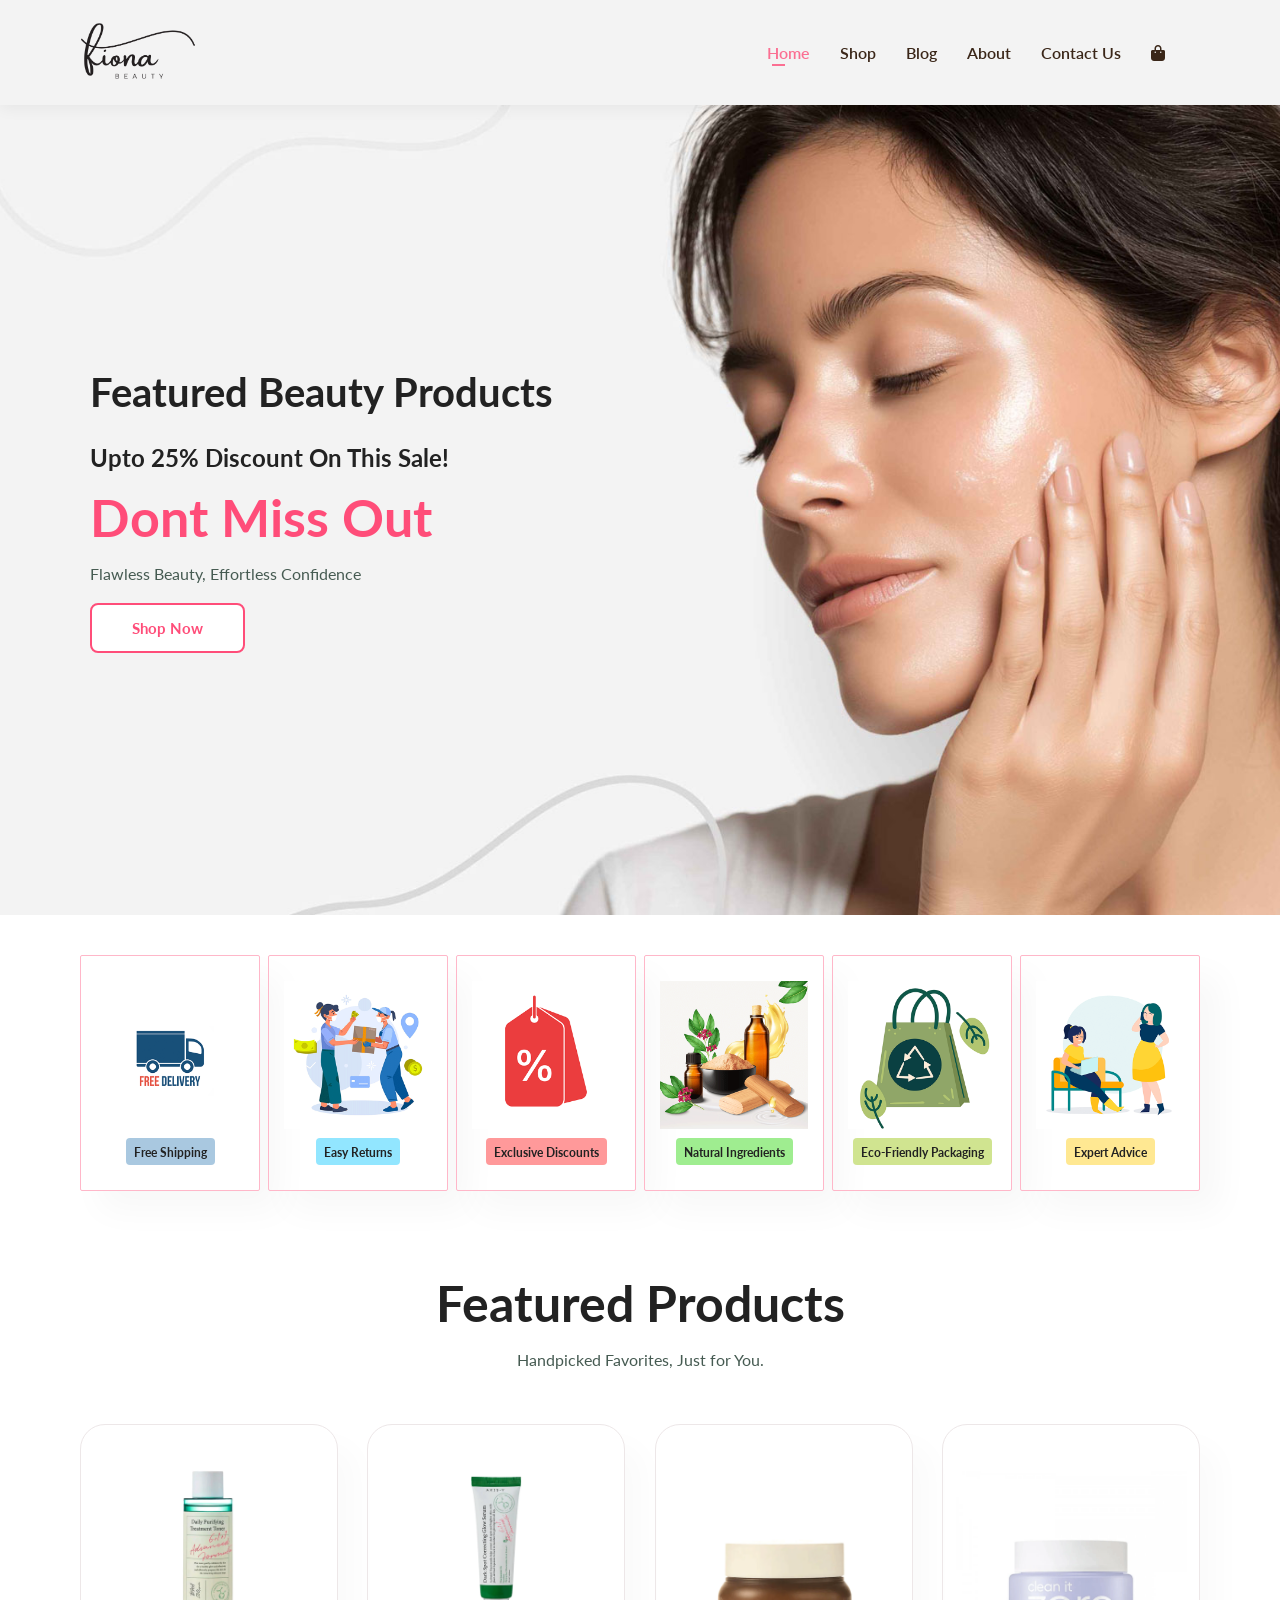
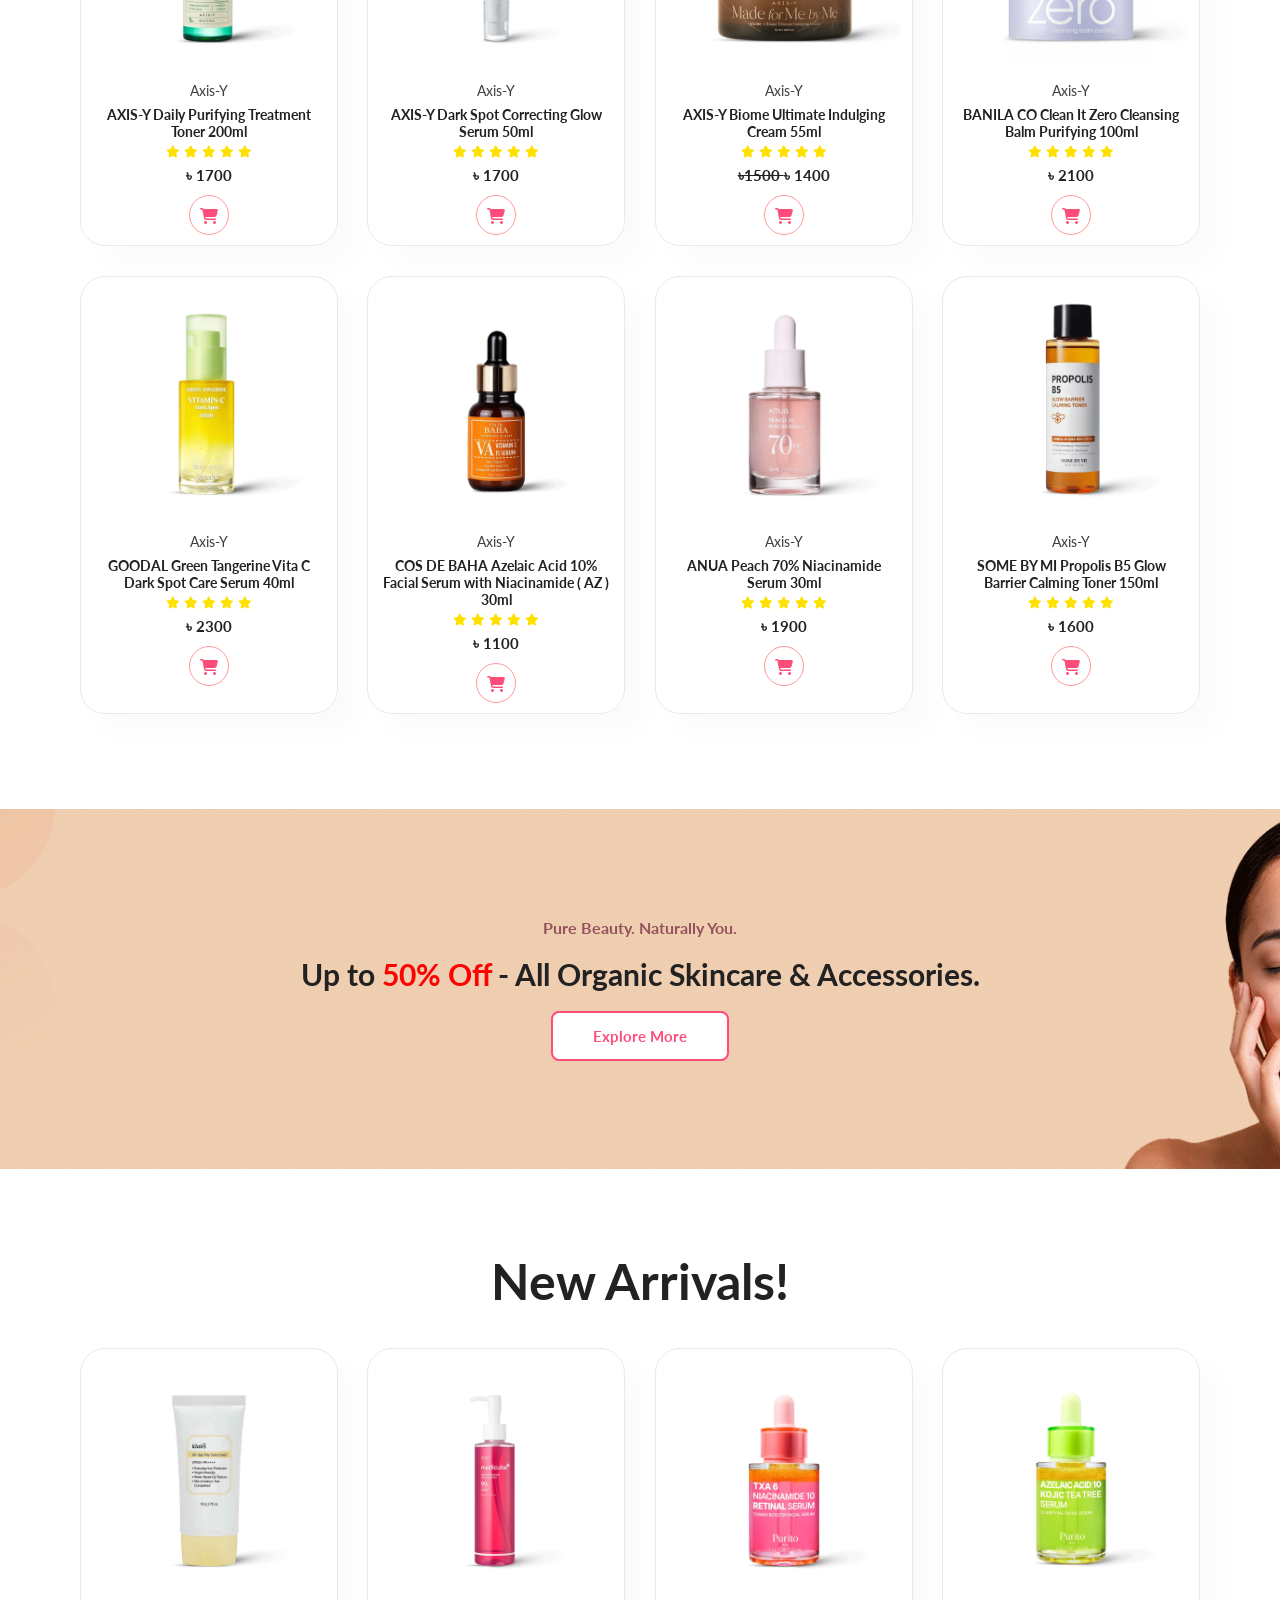
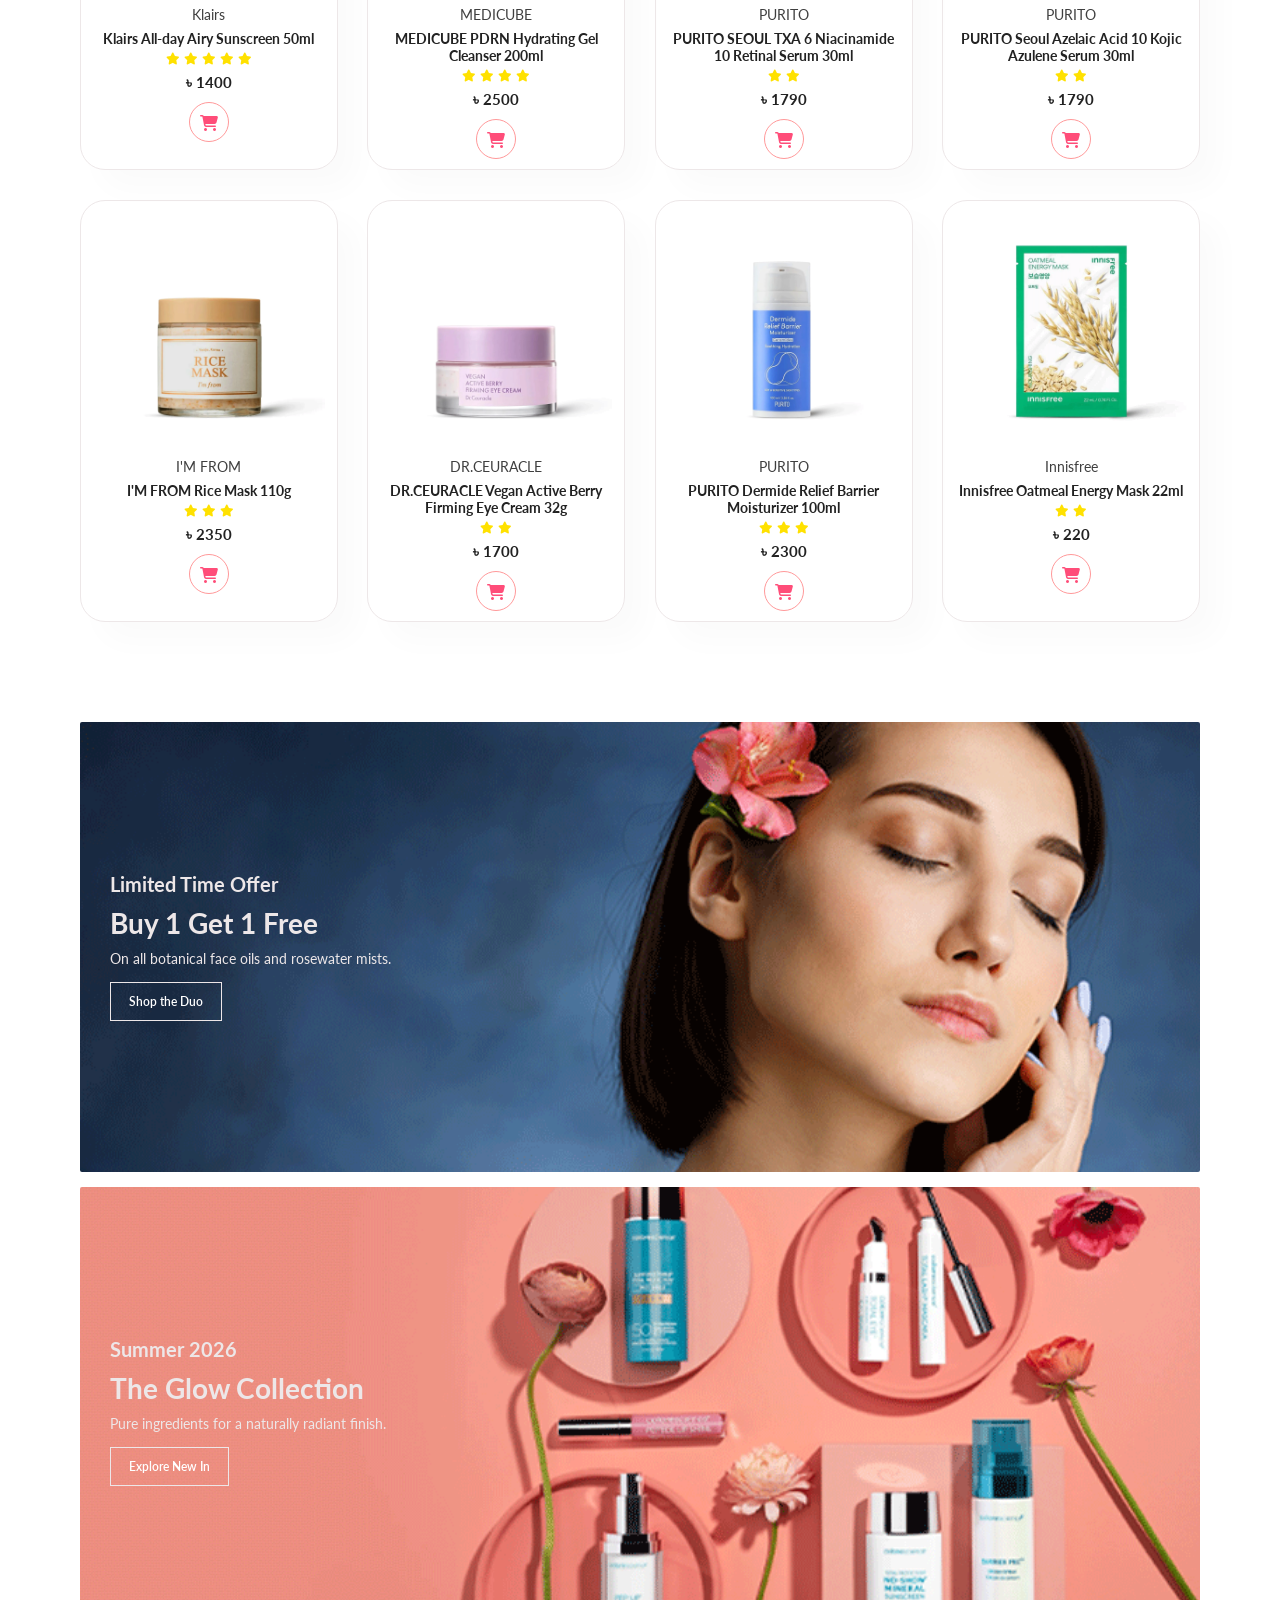
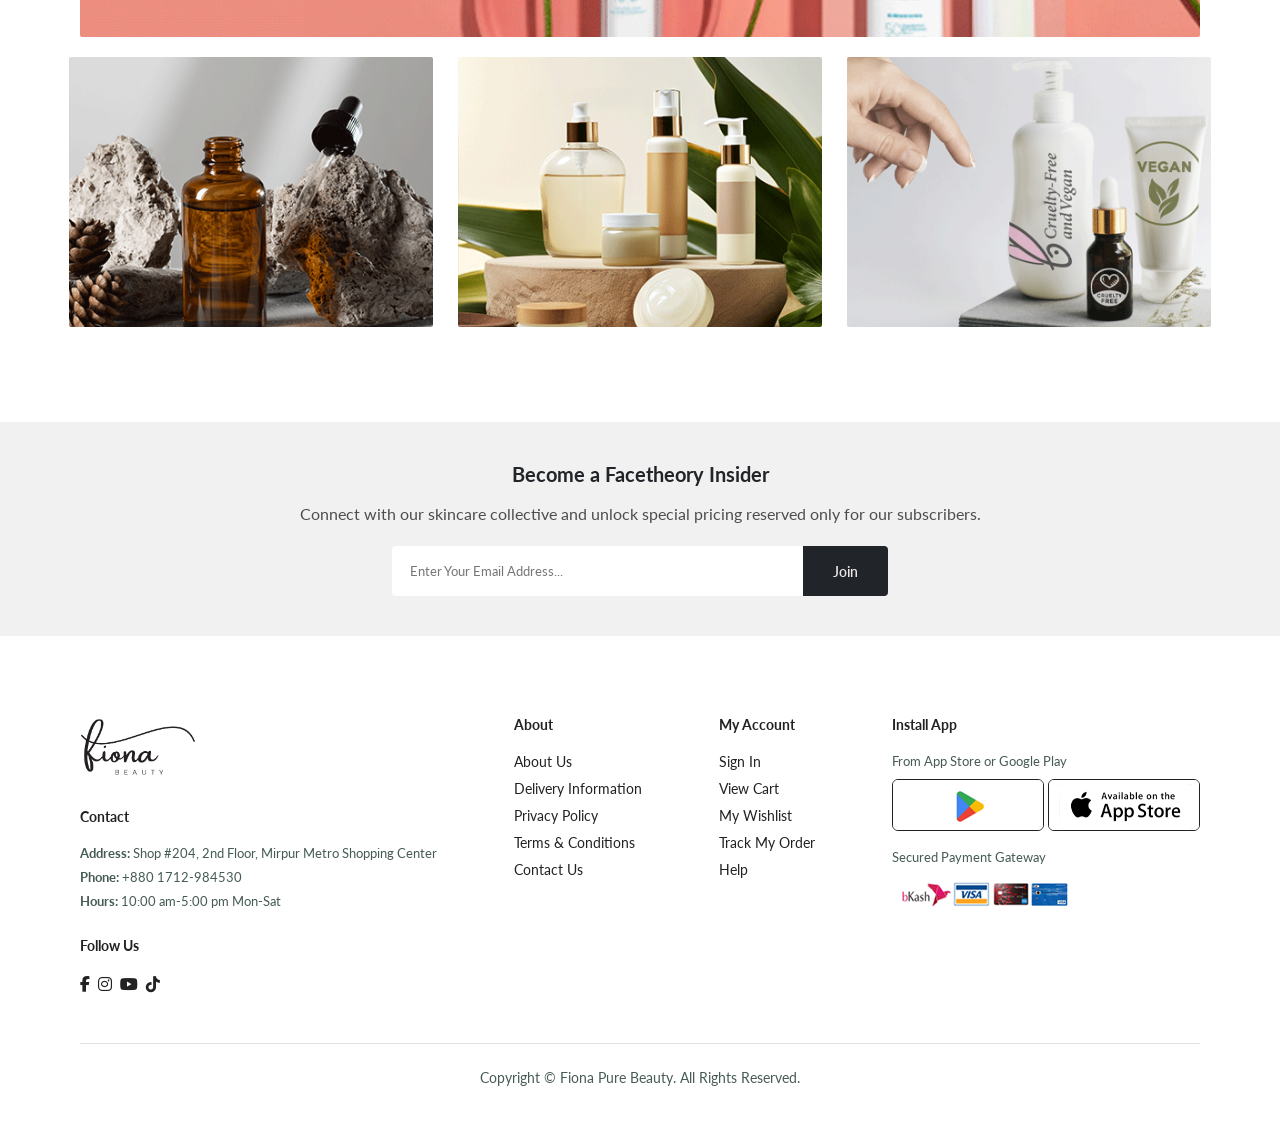
<file: index.html>
<!DOCTYPE html>
<html lang="en">
    <head>
        <meta charset="UTF-8">
        <meta http-equiv="X-UA-Compatible" content="IE=edge">
        <meta name="viewport" content="width=device-width, initial-scale=1.0">
        <title>sultanabd</title>
        <link rel="stylesheet" href="style.css">
        <link
rel="stylesheet"
  href="https://cdnjs.cloudflare.com/ajax/libs/font-awesome/6.4.0/css/all.min.css"
/>
    </head>
    <body>

        <section id ="header">
            <a href="#"> <img src="images/logo_1.png"class="logo" ></a>

           <div id="navbar">
    <ul>
        <li><a class="active" href="index.html">Home</a></li>
        <li><a href="shop.html">Shop</a></li>
        <li><a href="blog.html">Blog</a></li>
        <li><a href="about.html">About</a></li>
        <li><a href="contact.html">Contact Us</a></li>
        <li id="lg-bag"><a href="cart.html"><i class="fa-duotone fa-solid fa-bag-shopping"></i></a></li>
        <a href="#" id="close"><i class="fas fa-times"></i></a>
    </ul>
</div> 
        <div id="mobile">
            <a href="cart.html"> <i class="fa-solid fa-bag-shopping" ></i></a>
            <i id="bar" class="fas fa-outdent">  </i> 
            
        </div>

        </section>

        <section id ="hero"> 
            <h4>Featured Beauty Products</h4>
            <h2>Upto 25% Discount On This Sale!</h2>
            <h1>Dont Miss Out</h1>
            <p> Flawless Beauty, Effortless Confidence</p>
            <button> Shop Now </button>
        </section>

        <section id="feature" class ="section-p1">
            <div class="feat-box">
                <img src="images/feature/freeshipping.png" alt="">  
                <h6>Free Shipping</h6>
            </div>
             <div class="feat-box">
                <img src="images/feature/easy-return.png" alt="">  
                <h6>Easy Returns</h6>
            </div>
             <div class="feat-box">
                <img src="images/feature/Exclusive-Discounts.png" alt="">  
                <h6>Exclusive Discounts</h6>
            </div>
             <div class="feat-box">
                <img src="images/feature/ingredient.png" alt="">  
                <h6>Natural Ingredients</h6>
            </div>
             <div class="feat-box">
                <img src="images/feature/eco-friendly.png" alt="">  
                <h6>Eco-Friendly Packaging</h6>
            </div>
             <div class="feat-box">
                <img src="images/feature/advice.png" alt="">  
                <h6>Expert Advice</h6>
            </div>

        </section>

        <section id="product-1" class ="section-p1"> 
            <h1> Featured Products</h1>
            <p> Handpicked Favorites, Just for You. </p>
            <div class="pro-container"> 
                <div class="pro">
                    <img src="images/product image/1.png" alt="">
                    <div class="description"> 
                    <span> Axis-Y</span>
                    <h5> AXIS-Y Daily Purifying Treatment Toner 200ml </h5>
                    <div class ="star">
                        <i class="fas fa-star"></i>
                        <i class="fas fa-star"></i>
                        <i class="fas fa-star"></i>
                        <i class="fas fa-star"></i>
                        <i class="fas fa-star"></i>
                    </div>
                    <h4> ৳ 1700</h4>
                </div>
                <a href="#"><i class="fas fa-shopping-cart cart"  ></i> </a>
            </div>
            <div class="pro">
                    <img src="images/product image/2.png" alt="">
                    <div class="description"> 
                    <span> Axis-Y</span>
                    <h5> AXIS-Y Dark Spot Correcting Glow Serum 50ml </h5>
                    <div class ="star">
                        <i class="fas fa-star"></i>
                        <i class="fas fa-star"></i>
                        <i class="fas fa-star"></i>
                        <i class="fas fa-star"></i>
                        <i class="fas fa-star"></i>
                    </div>
                    <h4> ৳ 1700</h4>
                </div>
                <a href="#"><i class="fas fa-shopping-cart cart"  ></i> </a>
            </div>
            <div class="pro">
                    <img src="images/product image/3.png" alt="">
                    <div class="description"> 
                    <span> Axis-Y</span>
                    <h5> AXIS-Y Biome Ultimate Indulging Cream 55ml </h5>
                    <div class ="star">
                        <i class="fas fa-star"></i>
                        <i class="fas fa-star"></i>
                        <i class="fas fa-star"></i>
                        <i class="fas fa-star"></i>
                        <i class="fas fa-star"></i>
                    </div>
                    <h4>  <del> ৳1500 </del> ৳ 1400</h4>
                </div>
                <a href="#"><i class="fas fa-shopping-cart cart"  ></i> </a>
            </div>
            <div class="pro">
                    <img src="images/product image/4.png" alt="">
                    <div class="description"> 
                    <span> Axis-Y</span>
                    <h5> BANILA CO Clean It Zero Cleansing Balm Purifying 100ml </h5>
                    <div class ="star">
                        <i class="fas fa-star"></i>
                        <i class="fas fa-star"></i>
                        <i class="fas fa-star"></i>
                        <i class="fas fa-star"></i>
                        <i class="fas fa-star"></i>
                    </div>
                    <h4> ৳ 2100</h4>
                </div>
                <a href="#"><i class="fas fa-shopping-cart cart"  ></i> </a>
            </div>
            <div class="pro">
                    <img src="images/product image/5.png" alt="">
                    <div class="description"> 
                    <span> Axis-Y</span>
                    <h5> GOODAL Green Tangerine Vita C Dark Spot Care Serum 40ml </h5>
                    <div class ="star">
                        <i class="fas fa-star"></i>
                        <i class="fas fa-star"></i>
                        <i class="fas fa-star"></i>
                        <i class="fas fa-star"></i>
                        <i class="fas fa-star"></i>
                    </div>
                    <h4> ৳ 2300</h4>
                </div>
                <a href="#"><i class="fas fa-shopping-cart cart"  ></i> </a>
            </div>
            <div class="pro">
                    <img src="images/product image/6.png" alt="">
                    <div class="description"> 
                    <span> Axis-Y</span>
                    <h5> COS DE BAHA Azelaic Acid 10% Facial Serum with Niacinamide ( AZ ) 30ml </h5>
                    <div class ="star">
                        <i class="fas fa-star"></i>
                        <i class="fas fa-star"></i>
                        <i class="fas fa-star"></i>
                        <i class="fas fa-star"></i>
                        <i class="fas fa-star"></i>
                    </div>
                    <h4> ৳ 1100</h4>
                </div>
                <a href="#"><i class="fas fa-shopping-cart cart"  ></i> </a>
            </div>
            <div class="pro">
                    <img src="images/product image/7.png" alt="">
                    <div class="description"> 
                    <span> Axis-Y</span>
                    <h5> ANUA Peach 70% Niacinamide Serum 30ml </h5>
                    <div class ="star">
                        <i class="fas fa-star"></i>
                        <i class="fas fa-star"></i>
                        <i class="fas fa-star"></i>
                        <i class="fas fa-star"></i>
                        <i class="fas fa-star"></i>
                    </div>
                    <h4> ৳ 1900</h4>
                </div>
                <a href="#"><i class="fas fa-shopping-cart cart"  ></i> </a>
            </div>
            <div class="pro">
                    <img src="images/product image/8.png" alt="">
                    <div class="description"> 
                    <span> Axis-Y</span>
                    <h5> SOME BY MI Propolis B5 Glow Barrier Calming Toner 150ml </h5>
                    <div class ="star">
                        <i class="fas fa-star"></i>
                        <i class="fas fa-star"></i>
                        <i class="fas fa-star"></i>
                        <i class="fas fa-star"></i>
                        <i class="fas fa-star"></i>
                    </div>
                    <h4> ৳ 1600</h4>
                </div>
                <a href="#"><i class="fas fa-shopping-cart cart"  ></i> </a>
            </div>
        </div>
        </section>

        <section id ="banner" class="section-m1" >
            <h4> Pure Beauty. Naturally You. </h4>
            <h2> Up to <span> 50% Off </span> - All Organic Skincare & Accessories. </h2>
            <button> Explore More </button>

             </section>


        <section id="product-1" class ="section-p1"> 
            <h1> New Arrivals!</h1>
           <div class="pro-container"> 
                <div class="pro">
                    <img src="images/product image/n_1.png" alt="">
                    <div class="description"> 
                    <span> Klairs </span>
                    <h5> Klairs All-day Airy Sunscreen 50ml </h5>
                    <div class ="star">
                        <i class="fas fa-star"></i>
                        <i class="fas fa-star"></i>
                        <i class="fas fa-star"></i>
                        <i class="fas fa-star"></i>
                        <i class="fas fa-star"></i>
                    </div>
                    <h4> ৳ 1400</h4>
                </div>
                <a href="#"><i class="fas fa-shopping-cart cart"  ></i> </a>
            </div>
            <div class="pro">
                    <img src="images/product image/n_2.png" alt="">
                    <div class="description"> 
                    <span> MEDICUBE </span>
                    <h5> MEDICUBE PDRN Hydrating Gel Cleanser 200ml </h5>
                    <div class ="star">
                        <i class="fas fa-star"></i>
                        <i class="fas fa-star"></i>
                        <i class="fas fa-star"></i>
                        <i class="fas fa-star"></i>
                       
                    </div>
                    <h4> ৳ 2500</h4>
                </div>
                <a href="#"><i class="fas fa-shopping-cart cart"  ></i> </a>
            </div>
            <div class="pro">
                    <img src="images/product image/n_3.png" alt="">
                    <div class="description"> 
                    <span> PURITO </span>
                    <h5> PURITO SEOUL TXA 6 Niacinamide 10 Retinal Serum 30ml </h5>
                    <div class ="star">
                        <i class="fas fa-star"></i>
                        <i class="fas fa-star"></i>
                   
                    </div>
                    <h4> ৳ 1790</h4>
                </div>
                <a href="#"><i class="fas fa-shopping-cart cart"  ></i> </a>
            </div>
            <div class="pro">
                    <img src="images/product image/n_4.png" alt="">
                    <div class="description"> 
                    <span> PURITO</span>
                    <h5> PURITO Seoul Azelaic Acid 10 Kojic Azulene Serum 30ml </h5>
                    <div class ="star">
                        <i class="fas fa-star"></i>
                        <i class="fas fa-star"></i>
                        
                    </div>
                    <h4> ৳ 1790</h4>
                </div>
                <a href="#"><i class="fas fa-shopping-cart cart"  ></i> </a>
            </div>
            <div class="pro">
                    <img src="images/product image/n_5.png" alt="">
                    <div class="description"> 
                    <span> I'M FROM </span>
                    <h5> I'M FROM Rice Mask 110g </h5>
                    <div class ="star">
                        <i class="fas fa-star"></i>
                        <i class="fas fa-star"></i>
                        <i class="fas fa-star"></i>
                   
                    </div>
                    <h4> ৳ 2350</h4>
                </div>
                <a href="#"><i class="fas fa-shopping-cart cart"  ></i> </a>
            </div>
            <div class="pro">
                    <img src="images/product image/n_6.png">
                    <div class="description"> 
                    <span> DR.CEURACLE </span>
                    <h5> DR.CEURACLE Vegan Active Berry Firming Eye Cream 32g </h5>
                    <div class ="star">
                        <i class="fas fa-star"></i>
                        <i class="fas fa-star"></i>
              
                    </div>
                    <h4> ৳ 1700</h4>
                </div>
                <a href="#"><i class="fas fa-shopping-cart cart"  ></i> </a>
            </div>
            <div class="pro">
                    <img src="images/product image/n_7.png" alt="">
                    <div class="description"> 
                    <span> PURITO </span>
                    <h5> PURITO Dermide Relief Barrier Moisturizer 100ml </h5>
                    <div class ="star">
                        <i class="fas fa-star"></i>
                        <i class="fas fa-star"></i>
                        <i class="fas fa-star"></i>
                       
                    </div>
                    <h4> ৳ 2300</h4>
                </div>
                <a href="#"><i class="fas fa-shopping-cart cart"  ></i> </a>
            </div>
            <div class="pro">
                    <img src="images/product image/n_8.png" alt="">
                    <div class="description"> 
                    <span> Innisfree </span>
                    <h5> Innisfree Oatmeal Energy Mask 22ml </h5>
                    <div class ="star">
                        <i class="fas fa-star"></i>
                        <i class="fas fa-star"></i>
                        
                    </div>
                    <h4> ৳ 220 </h4>
                </div>
                <a href="#"><i class="fas fa-shopping-cart cart"  ></i> </a>
            </div>
        </div>
        </section>
        
        <section id ="sm-banner" class="section-m1" >
            <div class="banner-box">
                <h4> Limited Time Offer </h4>
                <h2> Buy 1 Get 1 Free </h2>
                <span> On all botanical face oils and rosewater mists. </span>
                <button class="white"> Shop the Duo </button>
                 </div>

                 <div class="banner-box-2">
                <h4> Summer 2026 </h4>
                <h2> The Glow Collection </h2>
                <span> Pure ingredients for a naturally radiant finish. </span>
                <button class="white"> Explore New In </button>
                 </div>
             </section>
        
        <section id="banner-3">
              <div class="banner-box">
                
                
               </div>
               <div class="banner-box banner-box-2">
                
                
               </div>
               <div class="banner-box banner-box-3">
             
                
               </div>
             </section>
             </section>    

        <section id="newsletter"  class ="section-p1" class="section-m1"> 
            <div class="newstext"> 
                <h4> Become a Facetheory Insider </h4> 
                 <p> Connect with our skincare collective and unlock special pricing reserved only for our subscribers. </p>
             </div>
             <div class="form">
                <input type="text" placeholder="Enter Your Email Address...">
                <button class="normal"> Join </button>
             </div>

        </section>

        <footer class="section-p1">
            <div class="col">
               <img src="images/logo_1.png" alt="" class="footer-logo">
               <h4> Contact </h4>
               <p> <strong> Address: </strong> Shop #204, 2nd Floor, Mirpur Metro Shopping Center </p>
               <p> <strong> Phone:</strong> +880 1712-984530 </p>
               <p> <strong> Hours: </strong> 10:00 am-5:00 pm Mon-Sat </p>
               <div class="follow"> 
                <h4> Follow Us</h4>
                <div class="icon"> 
                    <i class="fab fa-facebook-f"> </i>
                    <i class="fab fa-instagram"> </i>
                    <i class="fab fa-youtube"> </i>
                    <i class="fab fa-tiktok"></i>
                    
                </div>
               </div>
             </div>

             <div class="col">
                 <h4> About  </h4>
                 <a href="#"> About Us </a>
                 <a href="#"> Delivery Information </a>
                 <a href="#"> Privacy Policy </a>
                 <a href="#"> Terms & Conditions </a>
                 <a href="#"> Contact Us </a>
                 
                </div>

                 <div class="col">
                 <h4> My Account  </h4>
                 <a href="#"> Sign In </a>
                 <a href="#"> View Cart </a>
                 <a href="#"> My Wishlist </a>
                 <a href="#"> Track My Order </a>
                 <a href="#"> Help </a>
                 
                </div>
                <div class="col install">
                 <h4> Install App  </h4>
                 <p> From App Store or Google Play </p>
                 <div class="row">
                 <img src="images/footer/play.png" alt="">
                 <img src="images/footer/app.png" alt="">
                 </div>
                 <p> Secured Payment Gateway </p>
                 <img src="images/footer/visa.png" alt="">
                </div>
               
                <div class="copyright">
                    <p> Copyright © Fiona Pure Beauty. All Rights Reserved.</p>
                     </div>



        </footer>

        <script src="script.js"></script> 
    </body></html>
</file>
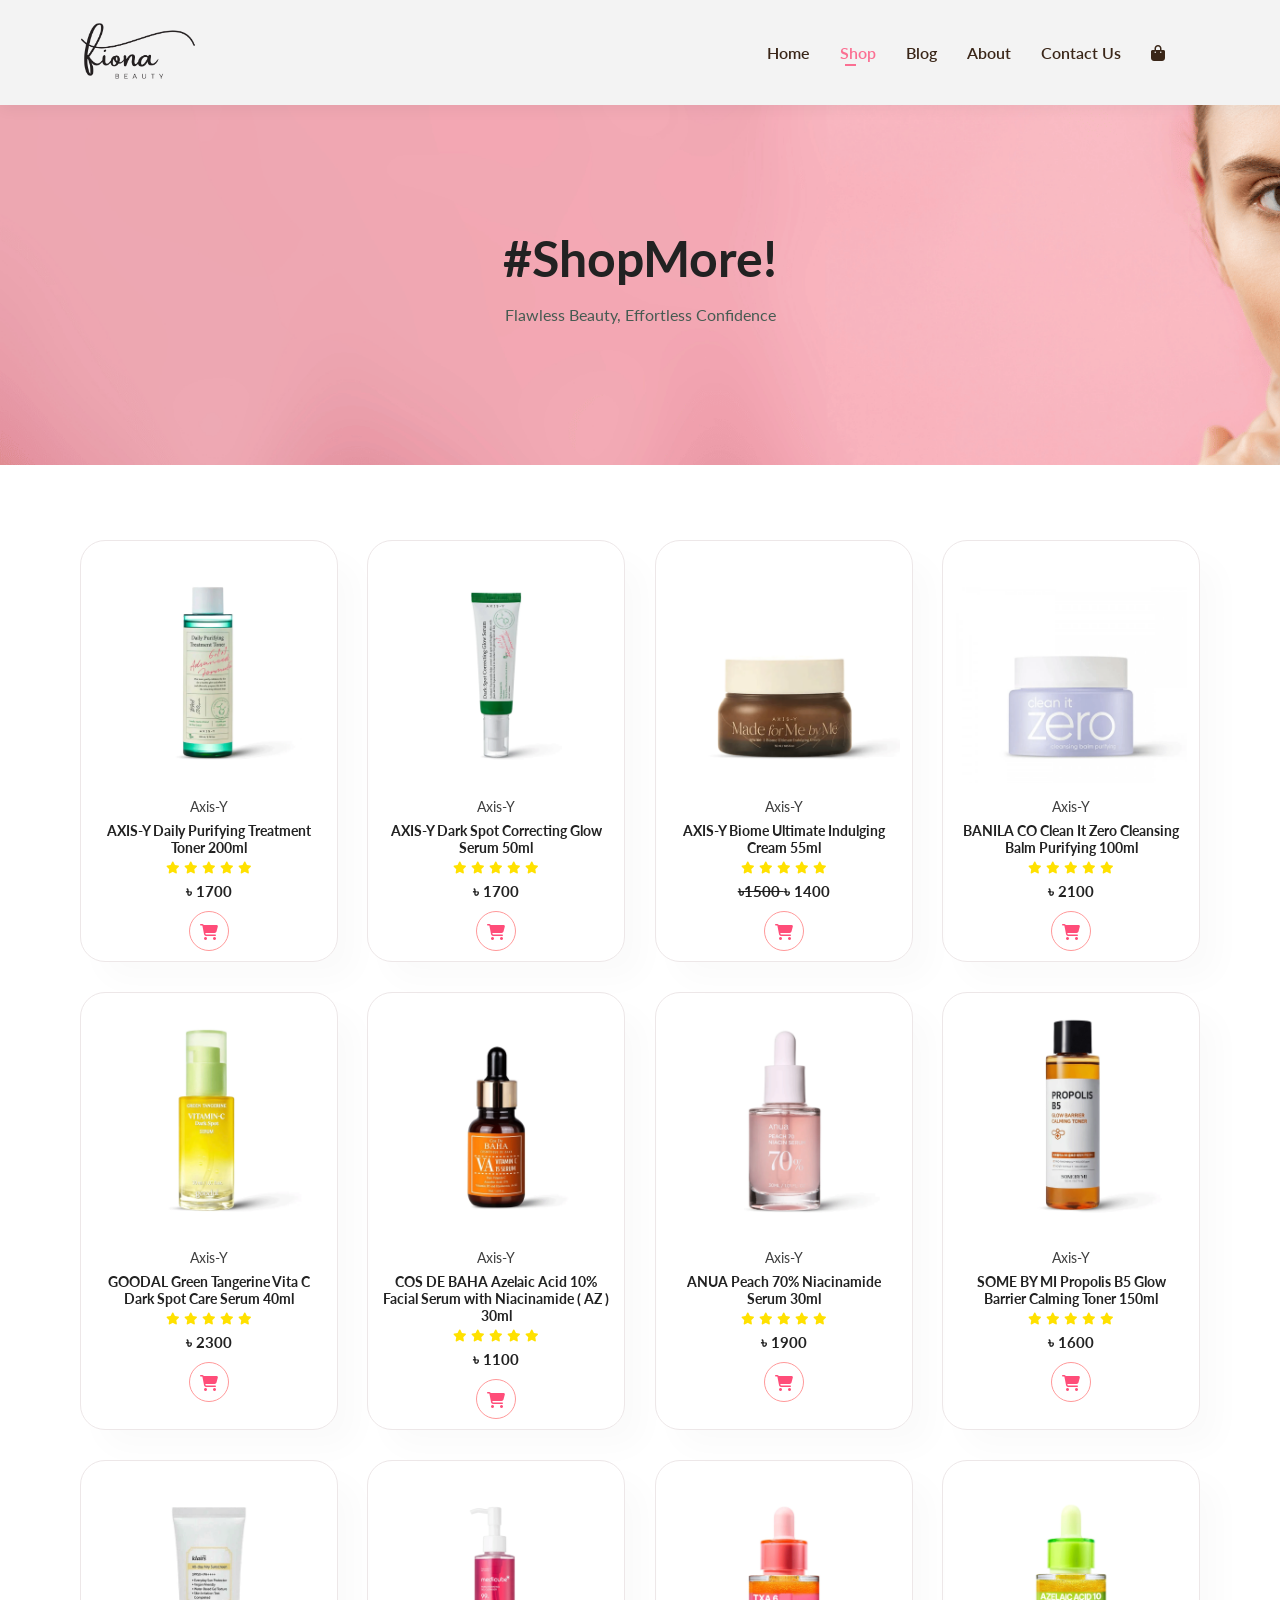
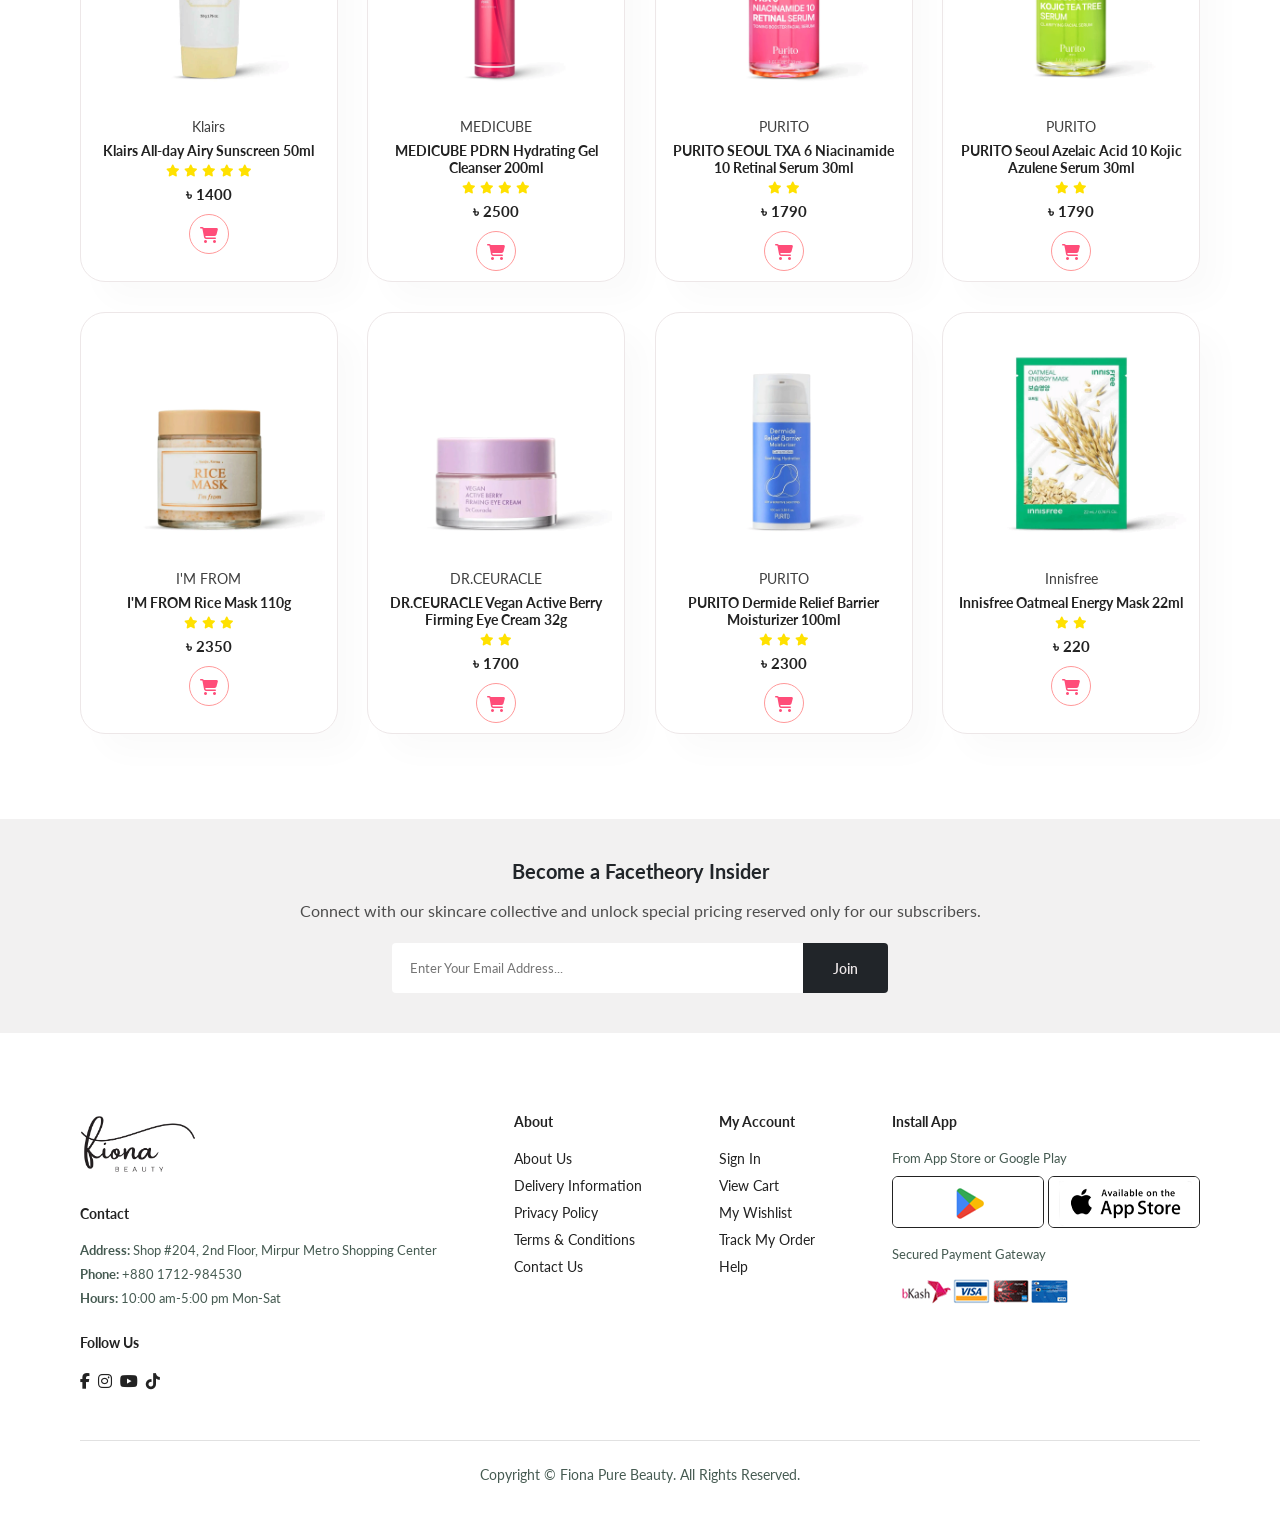
<file: shop.html>
<!DOCTYPE html>
<html lang="en">
    <head>
        <meta charset="UTF-8">
        <meta http-equiv="X-UA-Compatible" content="IE=edge">
        <meta name="viewport" content="width=device-width, initial-scale=1.0">
        <title>sultanabd</title>
        <link rel="stylesheet" href="style.css">
        <link
rel="stylesheet"
  href="https://cdnjs.cloudflare.com/ajax/libs/font-awesome/6.4.0/css/all.min.css"
/>
    </head>
    <body>

        <section id ="header">
            <a href="#"> <img src="images/logo_1.png"class="logo" ></a>

           <div id="navbar">
    <ul>
        <li><a href="index.html">Home</a></li>
        <li><a class="active" href="shop.html">Shop</a></li>
        <li><a href="blog.html">Blog</a></li>
        <li><a href="about.html">About</a></li>
        <li><a href="contact.html">Contact Us</a></li>
        <li id="lg-bag"><a href="cart.html"><i class="fa-duotone fa-solid fa-bag-shopping"></i></a></li>
        <a href="#" id="close"><i class="fas fa-times"></i></a>
    </ul>
</div> 
        <div id="mobile">
            <a href="cart.html"> <i class="fa-solid fa-bag-shopping" ></i></a>
            <i id="bar" class="fas fa-outdent">  </i> 
            
        </div>

        </section>

        <section id ="page-header"> 
            <h1>#ShopMore!</h1>
            <p> Flawless Beauty, Effortless Confidence</p>
            </section>


        <section id="product-1" class ="section-p1"> 
          
            <div class="pro-container"> 
                <div class="pro">
                    <img src="images/product image/1.png" alt="">
                    <div class="description"> 
                    <span> Axis-Y</span>
                    <h5> AXIS-Y Daily Purifying Treatment Toner 200ml </h5>
                    <div class ="star">
                        <i class="fas fa-star"></i>
                        <i class="fas fa-star"></i>
                        <i class="fas fa-star"></i>
                        <i class="fas fa-star"></i>
                        <i class="fas fa-star"></i>
                    </div>
                    <h4> ৳ 1700</h4>
                </div>
                <a href="#"><i class="fas fa-shopping-cart cart"  ></i> </a>
            </div>
            <div class="pro">
                    <img src="images/product image/2.png" alt="">
                    <div class="description"> 
                    <span> Axis-Y</span>
                    <h5> AXIS-Y Dark Spot Correcting Glow Serum 50ml </h5>
                    <div class ="star">
                        <i class="fas fa-star"></i>
                        <i class="fas fa-star"></i>
                        <i class="fas fa-star"></i>
                        <i class="fas fa-star"></i>
                        <i class="fas fa-star"></i>
                    </div>
                    <h4> ৳ 1700</h4>
                </div>
                <a href="#"><i class="fas fa-shopping-cart cart"  ></i> </a>
            </div>
            <div class="pro">
                    <img src="images/product image/3.png" alt="">
                    <div class="description"> 
                    <span> Axis-Y</span>
                    <h5> AXIS-Y Biome Ultimate Indulging Cream 55ml </h5>
                    <div class ="star">
                        <i class="fas fa-star"></i>
                        <i class="fas fa-star"></i>
                        <i class="fas fa-star"></i>
                        <i class="fas fa-star"></i>
                        <i class="fas fa-star"></i>
                    </div>
                    <h4>  <del> ৳1500 </del> ৳ 1400</h4>
                </div>
                <a href="#"><i class="fas fa-shopping-cart cart"  ></i> </a>
            </div>
            <div class="pro">
                    <img src="images/product image/4.png" alt="">
                    <div class="description"> 
                    <span> Axis-Y</span>
                    <h5> BANILA CO Clean It Zero Cleansing Balm Purifying 100ml </h5>
                    <div class ="star">
                        <i class="fas fa-star"></i>
                        <i class="fas fa-star"></i>
                        <i class="fas fa-star"></i>
                        <i class="fas fa-star"></i>
                        <i class="fas fa-star"></i>
                    </div>
                    <h4> ৳ 2100</h4>
                </div>
                <a href="#"><i class="fas fa-shopping-cart cart"  ></i> </a>
            </div>
            <div class="pro">
                    <img src="images/product image/5.png" alt="">
                    <div class="description"> 
                    <span> Axis-Y</span>
                    <h5> GOODAL Green Tangerine Vita C Dark Spot Care Serum 40ml </h5>
                    <div class ="star">
                        <i class="fas fa-star"></i>
                        <i class="fas fa-star"></i>
                        <i class="fas fa-star"></i>
                        <i class="fas fa-star"></i>
                        <i class="fas fa-star"></i>
                    </div>
                    <h4> ৳ 2300</h4>
                </div>
                <a href="#"><i class="fas fa-shopping-cart cart"  ></i> </a>
            </div>
            <div class="pro">
                    <img src="images/product image/6.png" alt="">
                    <div class="description"> 
                    <span> Axis-Y</span>
                    <h5> COS DE BAHA Azelaic Acid 10% Facial Serum with Niacinamide ( AZ ) 30ml </h5>
                    <div class ="star">
                        <i class="fas fa-star"></i>
                        <i class="fas fa-star"></i>
                        <i class="fas fa-star"></i>
                        <i class="fas fa-star"></i>
                        <i class="fas fa-star"></i>
                    </div>
                    <h4> ৳ 1100</h4>
                </div>
                <a href="#"><i class="fas fa-shopping-cart cart"  ></i> </a>
            </div>
            <div class="pro">
                    <img src="images/product image/7.png" alt="">
                    <div class="description"> 
                    <span> Axis-Y</span>
                    <h5> ANUA Peach 70% Niacinamide Serum 30ml </h5>
                    <div class ="star">
                        <i class="fas fa-star"></i>
                        <i class="fas fa-star"></i>
                        <i class="fas fa-star"></i>
                        <i class="fas fa-star"></i>
                        <i class="fas fa-star"></i>
                    </div>
                    <h4> ৳ 1900</h4>
                </div>
                <a href="#"><i class="fas fa-shopping-cart cart"  ></i> </a>
            </div>
            <div class="pro">
                    <img src="images/product image/8.png" alt="">
                    <div class="description"> 
                    <span> Axis-Y</span>
                    <h5> SOME BY MI Propolis B5 Glow Barrier Calming Toner 150ml </h5>
                    <div class ="star">
                        <i class="fas fa-star"></i>
                        <i class="fas fa-star"></i>
                        <i class="fas fa-star"></i>
                        <i class="fas fa-star"></i>
                        <i class="fas fa-star"></i>
                    </div>
                    <h4> ৳ 1600</h4>
                </div>
                <a href="#"><i class="fas fa-shopping-cart cart"  ></i> </a>
            </div>
            <div class="pro">
                    <img src="images/product image/n_1.png" alt="">
                    <div class="description"> 
                    <span> Klairs </span>
                    <h5> Klairs All-day Airy Sunscreen 50ml </h5>
                    <div class ="star">
                        <i class="fas fa-star"></i>
                        <i class="fas fa-star"></i>
                        <i class="fas fa-star"></i>
                        <i class="fas fa-star"></i>
                        <i class="fas fa-star"></i>
                    </div>
                    <h4> ৳ 1400</h4>
                </div>
                <a href="#"><i class="fas fa-shopping-cart cart"  ></i> </a>
            </div>
            <div class="pro">
                    <img src="images/product image/n_2.png" alt="">
                    <div class="description"> 
                    <span> MEDICUBE </span>
                    <h5> MEDICUBE PDRN Hydrating Gel Cleanser 200ml </h5>
                    <div class ="star">
                        <i class="fas fa-star"></i>
                        <i class="fas fa-star"></i>
                        <i class="fas fa-star"></i>
                        <i class="fas fa-star"></i>
                       
                    </div>
                    <h4> ৳ 2500</h4>
                </div>
                <a href="#"><i class="fas fa-shopping-cart cart"  ></i> </a>
            </div>
            <div class="pro">
                    <img src="images/product image/n_3.png" alt="">
                    <div class="description"> 
                    <span> PURITO </span>
                    <h5> PURITO SEOUL TXA 6 Niacinamide 10 Retinal Serum 30ml </h5>
                    <div class ="star">
                        <i class="fas fa-star"></i>
                        <i class="fas fa-star"></i>
                   
                    </div>
                    <h4> ৳ 1790</h4>
                </div>
                <a href="#"><i class="fas fa-shopping-cart cart"  ></i> </a>
            </div>
            <div class="pro">
                    <img src="images/product image/n_4.png" alt="">
                    <div class="description"> 
                    <span> PURITO</span>
                    <h5> PURITO Seoul Azelaic Acid 10 Kojic Azulene Serum 30ml </h5>
                    <div class ="star">
                        <i class="fas fa-star"></i>
                        <i class="fas fa-star"></i>
                        
                    </div>
                    <h4> ৳ 1790</h4>
                </div>
                <a href="#"><i class="fas fa-shopping-cart cart"  ></i> </a>
            </div>
            <div class="pro">
                    <img src="images/product image/n_5.png" alt="">
                    <div class="description"> 
                    <span> I'M FROM </span>
                    <h5> I'M FROM Rice Mask 110g </h5>
                    <div class ="star">
                        <i class="fas fa-star"></i>
                        <i class="fas fa-star"></i>
                        <i class="fas fa-star"></i>
                   
                    </div>
                    <h4> ৳ 2350</h4>
                </div>
                <a href="#"><i class="fas fa-shopping-cart cart"  ></i> </a>
            </div>
            <div class="pro">
                    <img src="images/product image/n_6.png">
                    <div class="description"> 
                    <span> DR.CEURACLE </span>
                    <h5> DR.CEURACLE Vegan Active Berry Firming Eye Cream 32g </h5>
                    <div class ="star">
                        <i class="fas fa-star"></i>
                        <i class="fas fa-star"></i>
              
                    </div>
                    <h4> ৳ 1700</h4>
                </div>
                <a href="#"><i class="fas fa-shopping-cart cart"  ></i> </a>
            </div>
            <div class="pro">
                    <img src="images/product image/n_7.png" alt="">
                    <div class="description"> 
                    <span> PURITO </span>
                    <h5> PURITO Dermide Relief Barrier Moisturizer 100ml </h5>
                    <div class ="star">
                        <i class="fas fa-star"></i>
                        <i class="fas fa-star"></i>
                        <i class="fas fa-star"></i>
                       
                    </div>
                    <h4> ৳ 2300</h4>
                </div>
                <a href="#"><i class="fas fa-shopping-cart cart"  ></i> </a>
            </div>
            <div class="pro">
                    <img src="images/product image/n_8.png" alt="">
                    <div class="description"> 
                    <span> Innisfree </span>
                    <h5> Innisfree Oatmeal Energy Mask 22ml </h5>
                    <div class ="star">
                        <i class="fas fa-star"></i>
                        <i class="fas fa-star"></i>
                        
                    </div>
                    <h4> ৳ 220 </h4>
                </div>
                <a href="#"><i class="fas fa-shopping-cart cart"  ></i> </a>
            </div>
        </div>
        </section>


        

        <section id="newsletter"  class ="section-p1" class="section-m1"> 
            <div class="newstext"> 
                <h4> Become a Facetheory Insider </h4> 
                 <p> Connect with our skincare collective and unlock special pricing reserved only for our subscribers. </p>
             </div>
             <div class="form">
                <input type="text" placeholder="Enter Your Email Address...">
                <button class="normal"> Join </button>
             </div>

        </section>

        <footer class="section-p1">
            <div class="col">
               <img src="images/logo_1.png" alt="" class="footer-logo">
               <h4> Contact </h4>
               <p> <strong> Address: </strong> Shop #204, 2nd Floor, Mirpur Metro Shopping Center </p>
               <p> <strong> Phone:</strong> +880 1712-984530 </p>
               <p> <strong> Hours: </strong> 10:00 am-5:00 pm Mon-Sat </p>
               <div class="follow"> 
                <h4> Follow Us</h4>
                <div class="icon"> 
                    <i class="fab fa-facebook-f"> </i>
                    <i class="fab fa-instagram"> </i>
                    <i class="fab fa-youtube"> </i>
                    <i class="fab fa-tiktok"></i>
                    
                </div>
               </div>
             </div>

             <div class="col">
                 <h4> About  </h4>
                 <a href="#"> About Us </a>
                 <a href="#"> Delivery Information </a>
                 <a href="#"> Privacy Policy </a>
                 <a href="#"> Terms & Conditions </a>
                 <a href="#"> Contact Us </a>
                 
                </div>

                 <div class="col">
                 <h4> My Account  </h4>
                 <a href="#"> Sign In </a>
                 <a href="#"> View Cart </a>
                 <a href="#"> My Wishlist </a>
                 <a href="#"> Track My Order </a>
                 <a href="#"> Help </a>
                 
                </div>
                <div class="col install">
                 <h4> Install App  </h4>
                 <p> From App Store or Google Play </p>
                 <div class="row">
                 <img src="images/footer/play.png" alt="">
                 <img src="images/footer/app.png" alt="">
                 </div>
                 <p> Secured Payment Gateway </p>
                 <img src="images/footer/visa.png" alt="">
                </div>
               
                <div class="copyright">
                    <p> Copyright © Fiona Pure Beauty. All Rights Reserved.</p>
                     </div>



        </footer>

        <script src="script.js"></script> 
    </body></html>
</file>
<file: style.css>
@import url('https://fonts.googleapis.com/css2?family=Lato:wght@100;300;400;700&display=swap');

*{
    margin: 0;
    padding: 0;
    box-sizing: border-box;
    font-family: 'Lato', sans-serif; 
}

/* global-styling */

h1 {                      
    font-size: 50px;
    line-height: 64px;
    color: #222222;
}
h2{
    font: size 48px;
    line-height: 54px;
    color: #222222;
}
h4{
    font-size: 20px;
    color: #222222;
}
h6{
    font-weight: 700;
    font-size: 12px;
}

p{
    font-size: 16px;
    color: #465b52;
    margin: 15px 0 20px 0;
}
.section-p1{
    padding:40px 80px;

}
.section-m1{
    margin:40px 0;
}
button.normal {
    font-size: 14px;
    font-weight: 600;
    padding: 15px 30px;
    color: #000;
    background-color: #fff;
    border-radius: 4px;
    cursor: pointer;
    border: none;
    outline: none;
    transition: 0.2s;
}

button.white {
    font-size: 12px;
    font-weight: 600;
    padding: 11px 18px;
    color: #ffffff;
    background-color:transparent;
    cursor: pointer;
    border: 1px solid #ede7e8;
    outline: none;
    transition: 0.2s;
}

body {
    width: 100%;
}
/* end of  global-styling */

.logo {
    width: 150px; 
    height: auto; 
    margin-left: -25px;
}
#header{
    display: flex;
    align-items: center; 
    justify-content: space-between; 
    padding: 20px 80px;
    background: #f3f3f3;
    box-shadow: 0 3px 15px rgba(0, 0, 0, 0.06);
    z-index: 999;
    position: sticky;
    top:0;
    left:0;

}
#navbar ul {
    display: flex;
    align-items: center;  
    justify-content: center; 
    list-style-type: none;  
    padding: 0 20px; 
    margin: 0;  
    
}

#navbar li {
    margin: 0 15px; 
    position: relative;
    
}
#navbar li a {
    text-decoration: none;
    font-size: 16px;
    font-weight: 600;
    color: #3a2618;
}
#navbar li a.active, 
#navbar li a:hover {
    color: #FB6F92;
    text-decoration: none;
    transition: 0.3s ease;
    position: relative; 
}
#navbar li a.active::after,
#navbar li a:hover::after {
    content: "";
    width: 30%; 
    height: 2px;
    background-color: #FB6F92;
    position: absolute;
    bottom: -4px;
    left: 5px;
   
}
#mobile {     /* responsive ham burger*/
display: none;
align-items: center;
}

#close{
    display: none;
}

#hero{
    background-image: url("images/hero/1920-1080.jpg");
    height: 90vh;
    width: 100%;
    background-size: cover;
    background-position: top 25%  right 0;
    padding: 0 90px;
    display: flex;
    align-items: flex-start;
    justify-content: center;
    flex-direction: column;
}
#hero h4{
    padding-bottom: 15px;
    font-size: 40px;
}
#hero h1{
    font-size: 52px;
    color: #FF4D79;
}
#hero button {
    background-color: #ffffff;
    color: #FF4D79;
    border: 2px solid #FF4D79;
    
    padding: 14px 40px;
    border-radius: 8px; 
    
    font-weight: 700;
    font-size: 15px;
    cursor: pointer;
    
    transition: all 0.3s ease;
}

#hero button:hover {
    background-color: #FF4D79;
    color: #ffffff;
    box-shadow: 0 4px 12px rgba(255, 77, 121, 0.2);
}
#feature{
    display: flex;
    align-items: center;
    justify-content: space-between;
    flex-wrap: wrap;
}

#feature .feat-box{
    width: 180px;
    text-align: center;
    padding: 25px 15px;
    box-shadow: 20px 20px 34px rgba(0, 0, 0, 0.03);
    border: 1px solid #ffb7c9;
    border-radius: 2px;
}
#feature .feat-box:hover{
    box-shadow: 10px 10px 84px rgba(255, 77, 121, 0.2);
}
#feature .feat-box h6{
    display: inline-block;
    padding: 9px 8px 6px 8px;
    line-height: 1;
    border-radius: 4px;
    color:#222222 ;
    background-color: #a9c8e0 ;
}
#feature .feat-box img{
    width: 100%;
    margin-bottom:6px ;
}
#feature .feat-box:nth-child(2) h6 {
    background-color: #92e6ff;
}
#feature .feat-box:nth-child(3) h6 {
    background-color: #ff999a;
}
#feature .feat-box:nth-child(4) h6 {
    background-color: #9fed90;
}
#feature .feat-box:nth-child(5) h6 {
    background-color: #d0e490;
}
#feature .feat-box:nth-child(6) h6 {
    background-color: #ffe892;
}
#product-1{
    text-align: center;

}
#product-1 .pro-container{
    display: flex;
    justify-content:space-between;
    padding-top: 20px;
    flex-wrap: wrap;
}

#product-1 .pro{
    width: 23%;
    min-width: 250px;
    padding: 10px 12px;
    border: 1px solid #ede7e8;
    border-radius: 25px;
    cursor: pointer;
    box-shadow: 20px 20px 30px rgba(0, 0, 0, 0.02);
    margin: 15px 0;
    transition: 0.2sec ease;

}
#product-1 .pro:hover{
    box-shadow: 20px 20px 30px rgba(0, 0, 0, 0.06);

}

#product-1 .pro img{
    width: 100%;
    border-radius: 20px;
}
#product-1 .pro .description{
    text-align: center;
    padding: 10px 0 ;

} 
#product-1 .pro .description span {
    color: #3f3f3f;
    font-size: 14px;
}

#product-1 .pro .description h5 {
    padding-top: 7px;
    color: #222222;
    font-size: 14px;
}
#product-1 .pro .description i {
    font-size: 12px;
    color: rgb(255, 225, 0); 
}
#product-1 .pro .description h4{
    padding-top: 7px;
    font-size: 15px;
    font-weight: 700px;
}
#product-1 .pro .cart{
    width: 40px;
    height: 40px;
    line-height: 40px;
    border-radius: 50px;
    background-color: #ffffff;
    font-weight: 500px;
    color:  #FF4D79;
    border: 1px solid #ff999a ;
} 
#banner{
    display: flex;
    flex-direction: column;
    justify-content: center;
    align-items: center;
    text-align: center;
    background-image: url("images/banner/slid_banner.png");
    width: 100%;
    height: 40vh;
    background-size: cover;
    background-position: center;
}
#banner h4{
    color: #93525c;
    font-size: 16px;
}
#banner h2{
    color: #222222;
    font-size: 30px;
    padding: 10px 0;

}
#banner h2 span {
    color: #fc0303;
    

}
#banner button {
    background-color: #ffffff;
    color: #FF4D79;
    border: 2px solid #FF4D79;
    
    padding: 14px 40px;
    border-radius: 8px; 
    
    font-weight: 700;
    font-size: 15px;
    cursor: pointer;
    
    transition: all 0.3s ease;
}
#banner button:hover {
    background-color: #FF4D79;
    color: #ffffff;
    box-shadow: 0 4px 12px rgba(255, 77, 121, 0.2);
}
#sm-banner {
    display: flex;
    justify-content: space-between; 
    gap: 5px;             
    flex-wrap: wrap;        
    padding: 0 75px;   
    margin-bottom: 10px;
    padding-bottom: 0; 
    
}

#sm-banner .banner-box{
    display: flex;
    flex-direction: column;
    justify-content: center;
    align-items: flex-start;
    background-image: url("images/banner/580-350.png-1.png");
    min-width: 580px;
    height: 50vh;
    background-size: cover;
    background-position: center;
    padding: 30px;
     margin: 5px;   
    border-radius: 2px;
    flex: 1 1 580px;

}

#sm-banner .banner-box-2{
    display: flex;
    flex: 1 1 580px;
    flex-direction: column;
    justify-content: center;
    align-items: flex-start;
    background-image: url("images/banner/580-350.png-2.png");
    min-width: 580px;
    height: 50vh;
    background-size: cover;
    background-position: center;
    padding: 30px;
    margin: 5px;
    border-radius: 2px;
   
}

#sm-banner h4 {
   color: #ede7e8;
   font-size: 20px;
   font-weight: 300px;
    
}
#sm-banner h2 {
   color: #ede7e8;
   font-size: 28px;
   font-weight: 800px;
    
}
#sm-banner span {
   color: #ede7e8;
   font-size: 14px;
   font-weight: 500px;
   padding-bottom: 15px;
    
}

#sm-banner .banner-box:hover button{
    background: #f9887e;
    border: 1px solid #f9887e;
}
#sm-banner .banner-box-2:hover button{
    background: #2e241e;
    border: 1px solid #2e241e;
}
#banner-3{
    display: flex;
    justify-content: center;
    flex-wrap: wrap;
    gap: 15px;
    padding: 0 33px;
    margin-top: 0;
    padding-top: 0;
    margin-bottom: 60px;
}

#banner-3 .banner-box{
    display: flex;
    flex-direction: column;
    justify-content: center;
    align-items: center;
    text-align: center;
    background-image: url("images/banner/400-400-3.png");
    min-width: 30%;
    height: 30vh;
    background-size: cover;
    background-position: center;
    padding: 20px;
    margin: 5px;   
    border-radius: 2px;
  
}
#banner-3 h2{
    color: #1f080c;
    font-weight: 900px;
    font-size: 26px;
    text-shadow: 2px 2px 4px rgba(255, 255, 255, 0.3);
    margin-bottom: 10px;
    text-transform: uppercase;
    letter-spacing: 3px;
    align-items: center;

}
#banner-3 .banner-box-2 {
     background-image: url("images/banner/400-400-2.png");

} 
#banner-3 .banner-box-3 {
     background-image: url("images/banner/400-400-1.png");

} 
#newsletter {
    display: flex;
    flex-direction: column; /* Stacks the text on top of the input */
    align-items: center;    /* Centers everything horizontally */
    text-align: center; 
    padding: 40px 20px;    /* Centers the text inside the headings */
    background-image: url("images/banner/footer-banner--1920-296.png");
    background-repeat: no-repeat;
    background-position: 0px 30px ;
    margin-bottom: 40px;

}
#newsletter h4{
    font-size: 20px;
    font-weight: 700px;
    color: #212529;
    margin-bottom: 15px;
    margin: 0 0 15px 0;
    margin-top: 30px;
}
#newsletter p{
    font-size: 16px;
    font-weight: 600px;
    color: #4d4d4d;
    line-height: 1.6;
   
    
}
#newsletter .form {
    display: flex;
    width: 40%;

}

#newsletter input{
    height: 3.125rem;
    padding: 0 1.25em;
    width:100%;
    border: 1px solid transparent;
    border-radius: 4px;
    outline: none;
    border-top-right-radius: 0;
    border-bottom-right-radius: 0;

}
#newsletter button{
    background-color: #212529;
    color: #ede7e8 ;
    white-space: nowrap;
    border-top-left-radius: 0;
    border-bottom-left-radius: 0;

}

footer {
    display: flex;
    flex-wrap: wrap;
    justify-content: space-between;
}

footer .col {
    display: flex;
    flex-direction: column;
    align-items: flex-start;
    margin-bottom: 20px;

}


.footer-logo {
  width: 150px;      
  margin-bottom: 30px; 
  display: block;
  margin-left: -25px;
}
footer h4{
    font-size: 14px;
    padding-bottom: 20px;

}
footer p{
    font-size: 13px;
    margin: 0 0 8px 0;
}

footer a{
    font-size: 14px;
    text-decoration: none;
    color: #222222;
    margin-bottom: 10px;

}
footer .follow{
    margin-top: 20px;


}
footer .follow i{
  color: #222222;
  padding-right: 4px;
  cursor: pointer;


}

footer .install .row img {

    border: 1px solid #222222;
    border-radius: 6px;
    
}

footer .install img{
    margin: 2px 0 15px 0;
    
}

footer .follow i:hover,
footer a:hover {
    color: #FF4D79;
}



.copyright {
    width: 100%;          /*copyright right to bottom middle*/
    text-align: center;  
    margin-top: 30px;     
    padding-top: 25px;    
    border-top: 1px solid #e1e1e1; 
}

.copyright p {
    color: #465b52;       
    font-size: 14px;
}


/*Shop-page*/

#page-header{
    background-image: url("images/hero/Untitled\ design.png");
    width: 100%;
    height: 40vh;
    background-size: cover;
    display: flex;
    justify-content: center;
    text-align: center;
    flex-direction: column;
    padding: 14px;
}




/* medium screen device*/

@media (max-width:799px) { 

    .section-p1 {
	padding: 40px 40px;
}
    #navbar ul {  /*hamburger menu*/
	display: flex;
	flex-direction: column;
    align-items: flex-start;
	justify-content: flex-start;
    position: fixed;
    top: 0;
    right: -300px; /*to hide the menu*/
    height: 100vh;
    width: 300px;
    background-color: #ffffff;
    box-shadow: 0 40px 60px rgba(0, 0, 0, 0.01);
    padding: 80px 0 0 10px;
    transition: 0.3s;
}
 #navbar.active ul { /*js class*/
    right: 0px;  
}

#navbar li {
    margin-bottom: 25px;

}
#mobile {     /* responsive ham burger*/
display: flex;
align-items: center;
}
#mobile i{
    color: #3a2618;
    font-size: 22px;
    padding-left: 20px;
}
#close{
    display: initial  ;
    position: absolute;
    top: 30px;
    left: 30px;
    color: #3a2618;
    font-size: 24px;

}
#lg-bag{
    display: none;
}

#hero {
	
	height: 70vh;
	padding: 0 90px;
    background-position: top 30% right 30%;
 }

 #feature {
	
	justify-content: center;
	
}
#feature .feat-box {
	margin: 15px 15px;
}
#product-1 .pro-container {
	
	justify-content: center;
	
}
#product-1 .pro {
	
	margin: 15px;
	
}

#sm-banner .banner-box {
	
	min-width: 100%;
	height: 30vh;

}
#sm-banner .banner-box-2 {
    min-width: 100%;
	height: 30vh;
}
#banner-3 {

        padding: 0 70px;
     
    }
#banner-3 .banner-box {
	width: 28%;
}
#newsletter .form {
	
	width: 60%;
}
}

 /* small screen device*/

@media (max-width:477px) {

    .section-p1 {
	padding: 20px;
}
h1 {
	font-size: 30px;
	
}

    #header {
    padding: 10px 30px;
	
}
#hero h4 {
	
	font-size: 32px;
}

#hero h2 {
	font-size: 18px;
	
}
#hero h1 {
	font-size: 42px;
	
}
p {
	font-size: 12px;
	
}

#hero {
	
	padding: 0 20px;
	background-position: 70%;
}
#feature {
	justify-content: space-between;
}

#feature .feat-box {
	width: 155px;
	margin: 0 10px 15px 10px;
}

#product-1 .pro {
	width: 100%;
	
}
#banner h2 {
	
	font-size: 18px;
	padding: 0px 20px;
    margin-bottom: 0;
    margin-top: 0;
    line-height: 2;
}
#banner {

	height: 40vh;

	
}
#sm-banner {

    display: flex;
    justify-content: center; 
    align-items: center;
    flex-wrap: wrap;
    gap: 10px;               /* This creates a perfect equal gap between boxes */
    padding: 0 20px;         /* This creates the equal outer "frame" */
    margin-bottom: 10px;
    box-sizing: border-box;
	
    
}

#sm-banner .banner-box {
	min-width: 100%;
	height: 30vh;
}

#banner-3 {
	display: flex;
    justify-content: center; /* Keeps them centered */
    align-items: center;
    flex-wrap: nowrap;      /* FORCES them into one line */
    padding: 0 20px;
    gap: 10px;
}
#banner-3 .banner-box {
	width: 32%;
	height: 30vh;
	flex-shrink: 1;
}
#newsletter .form {
	width: 100%;
}


}
</file>
